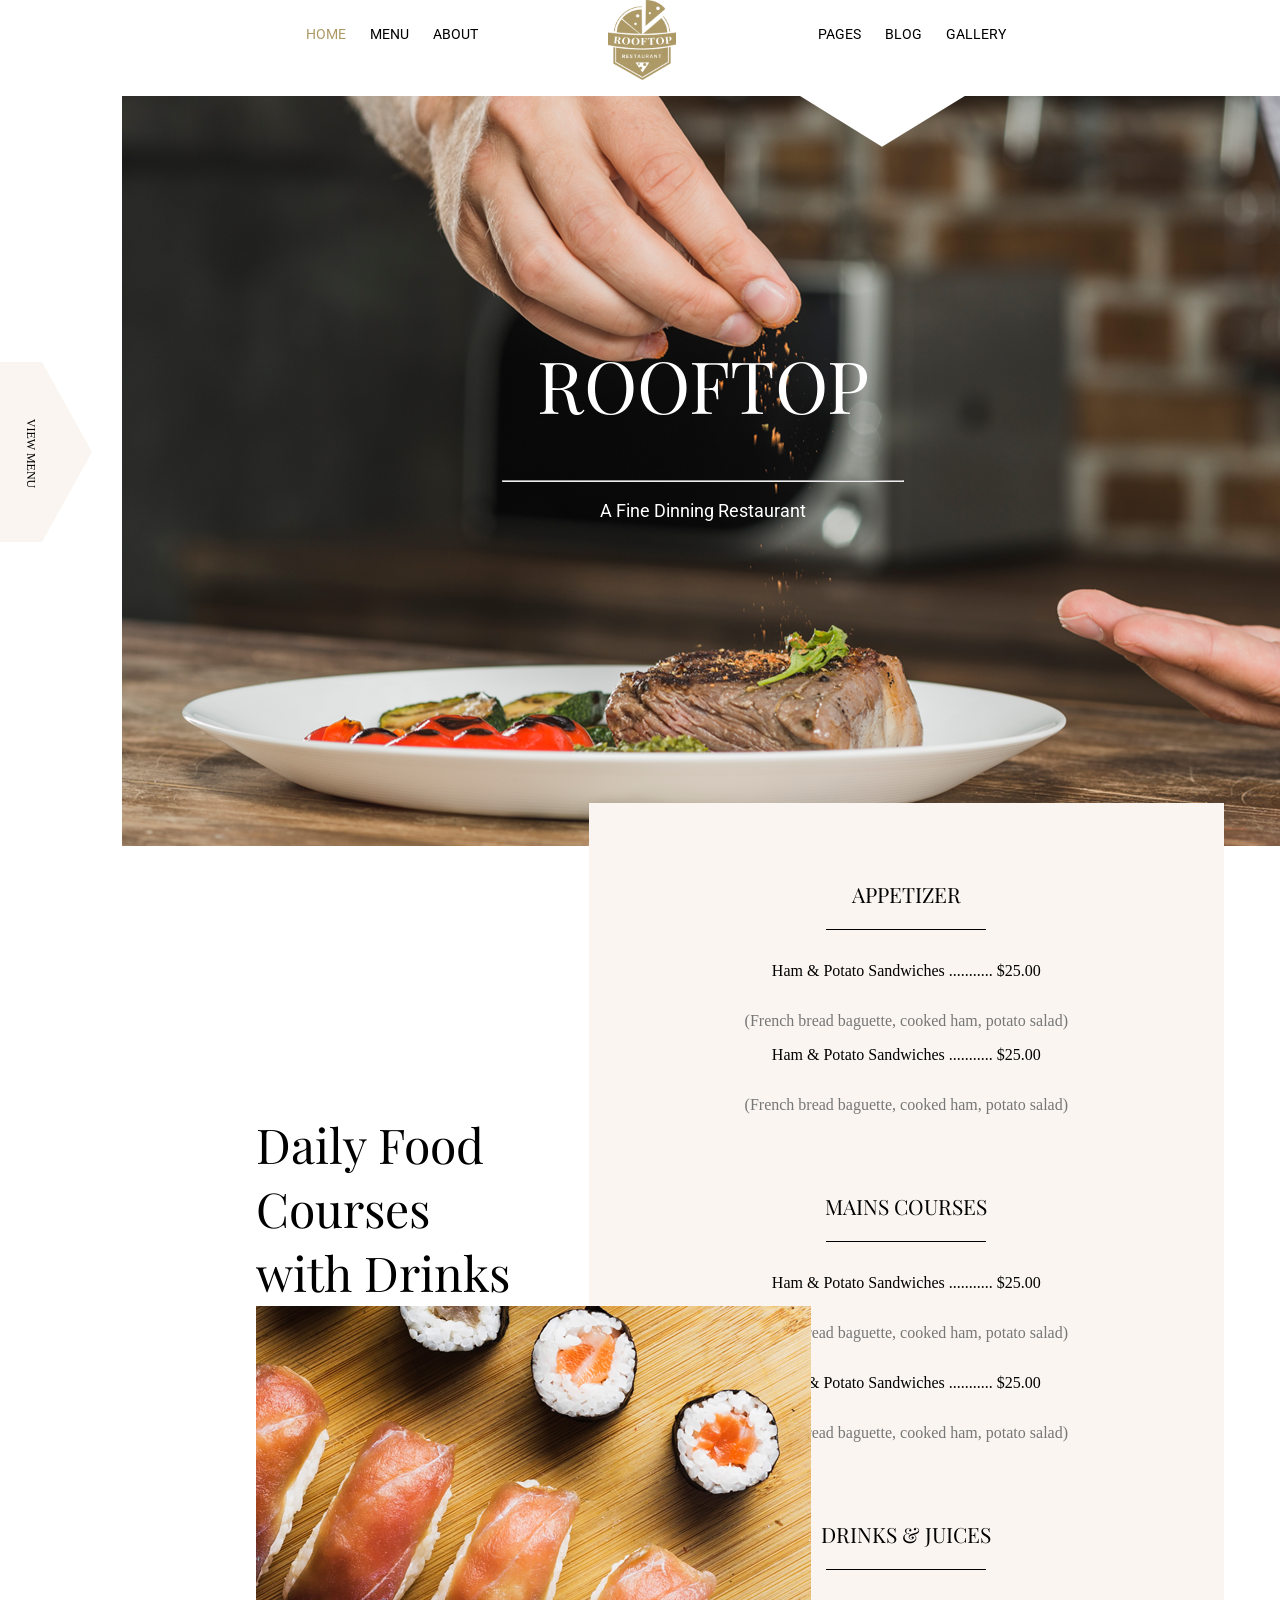
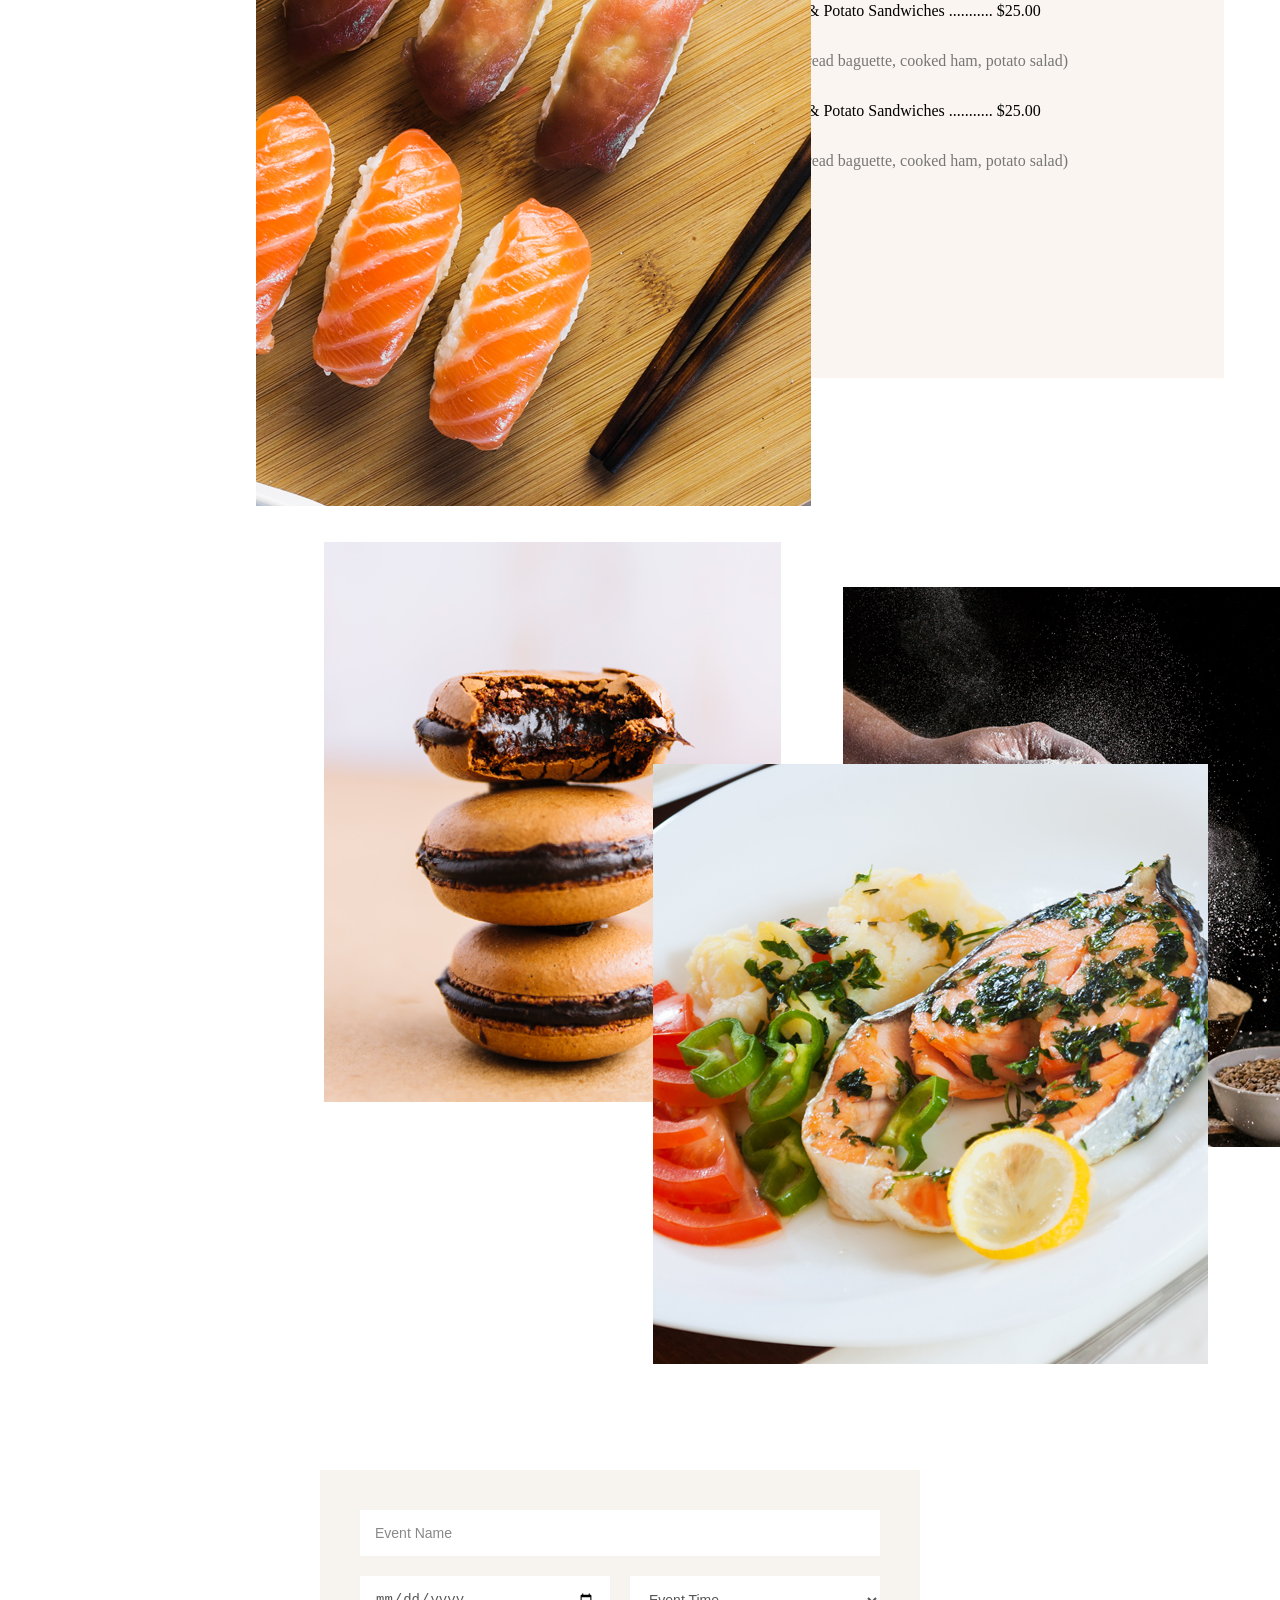
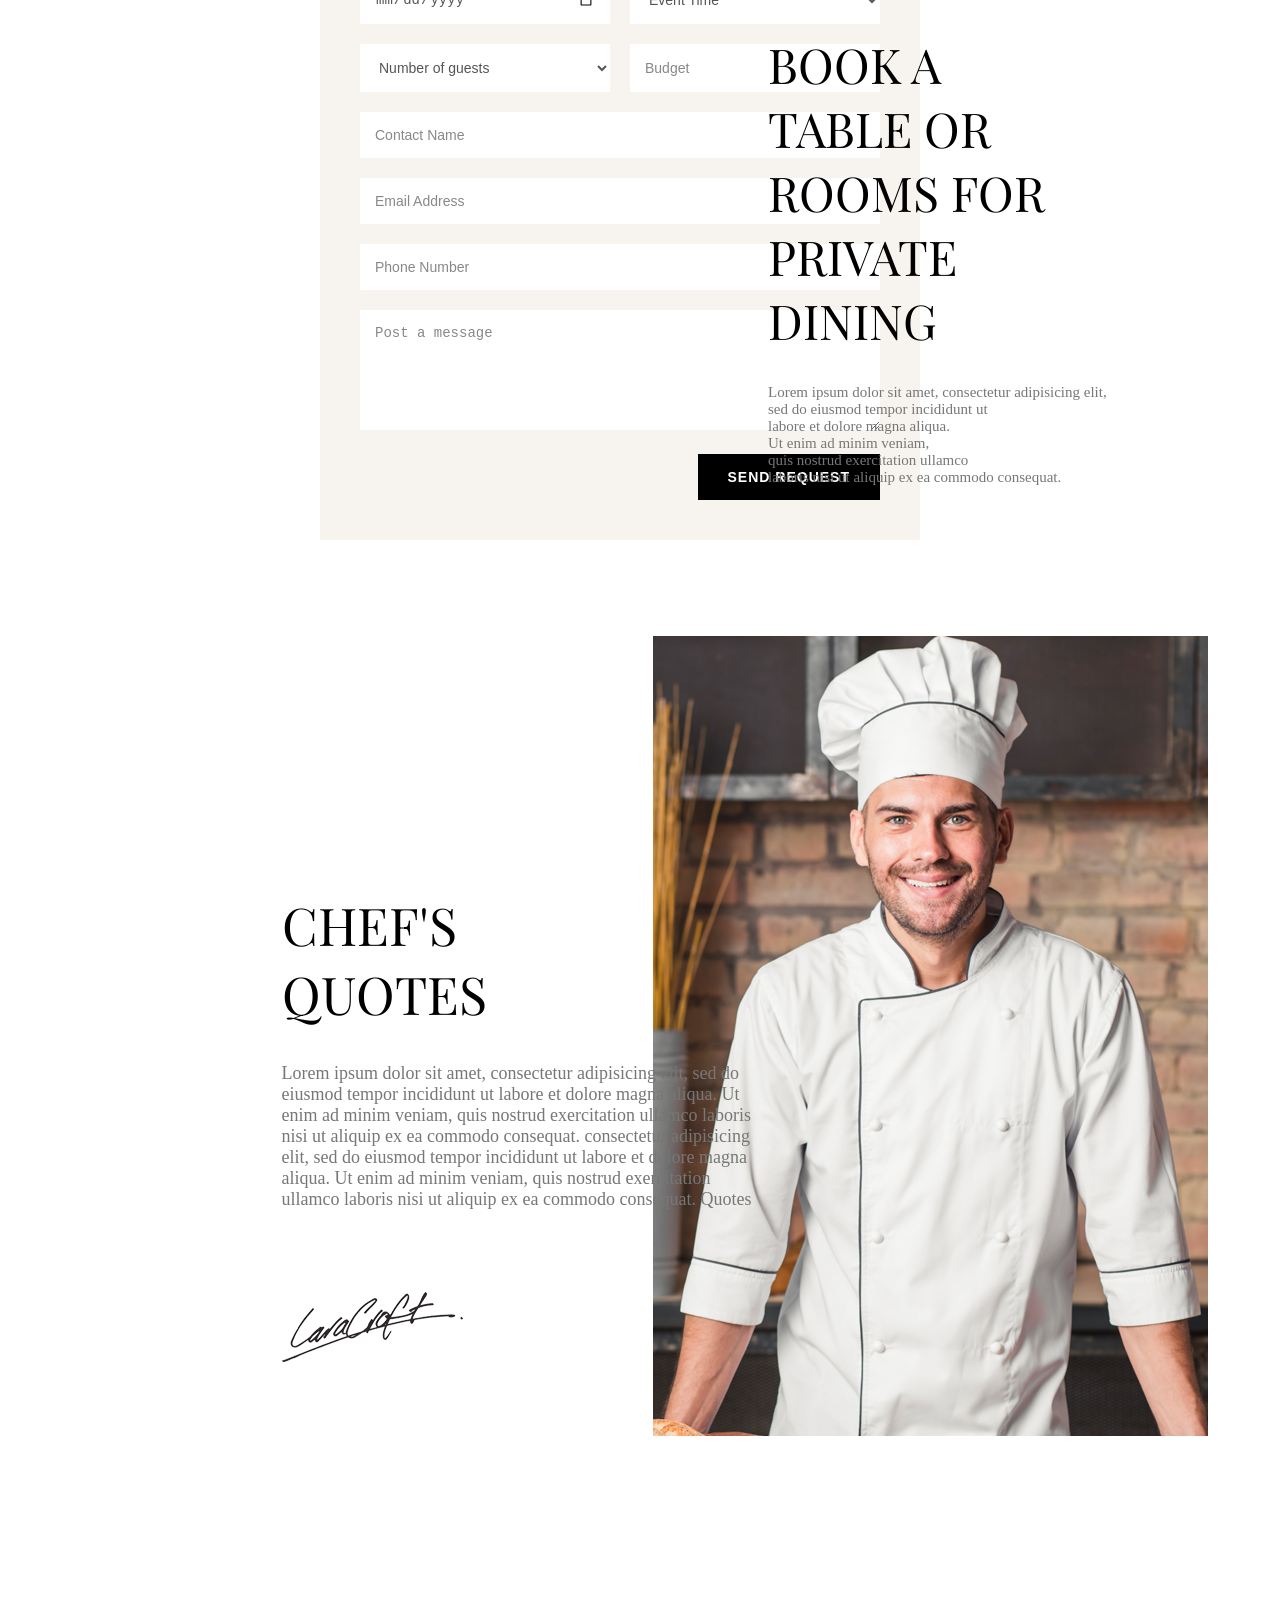
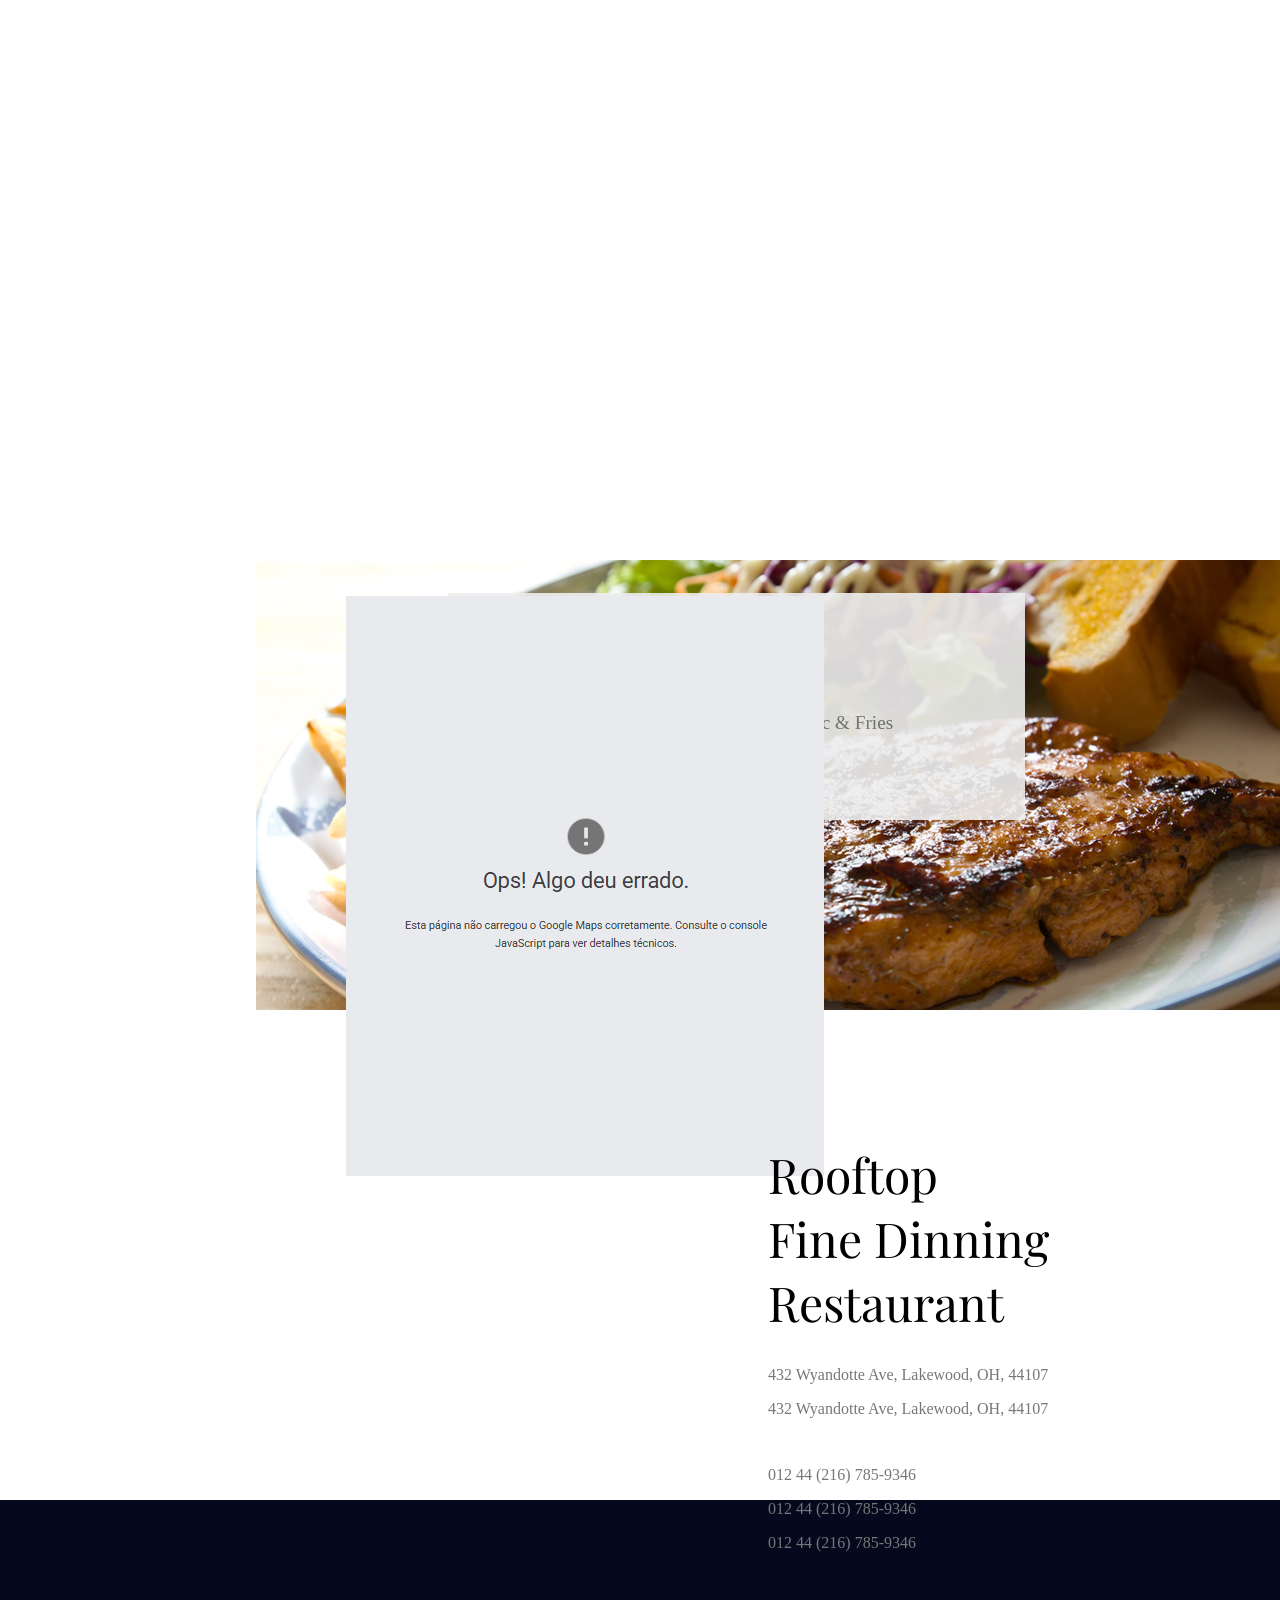
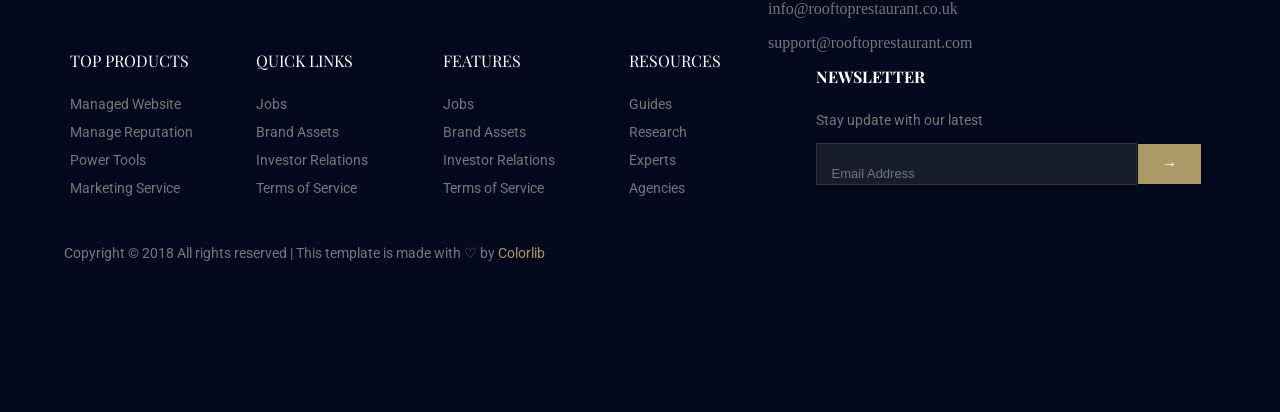
<file: index.html>
<!DOCTYPE html>
<html lang="en">
<head>
    <meta charset="UTF-8">
    <meta name="viewport" content="width=device-width, initial-scale=1.0">
    <title>Rooftop Restaurant</title>
    <link rel="stylesheet" href="style.css">
    <link rel="preconnect" href="https://fonts.googleapis.com">
    <link rel="stylesheet" href="cab.css">
    <link rel="preconnect" href="https://fonts.gstatic.com" crossorigin>
    <link href="https://fonts.googleapis.com/css2?family=Roboto:ital,wght@0,100..900;1,100..900&display=swap" rel="stylesheet">
    <link rel="preconnect" href="https://fonts.googleapis.com">
    <link rel="preconnect" href="https://fonts.gstatic.com" crossorigin>
    <link href="https://fonts.googleapis.com/css2?family=Playfair+Display:ital,wght@0,400..900;1,400..900&display=swap" rel="stylesheet">

</head>
<body>


    <div class="cabecalho">
    <ol class="cab1">
             <li><a id="a" class="a_cab" href="index.html">HOME</a></li>
            <li><a class="a_cab" href="menu.html">MENU</a></li>
            <li><a class="a_cab" href="about.html">ABOUT</a></li>
        </ol>
        <img class="logo" src="logo.png" alt="logo">
        <ol class="cab2">
            <li>PAGES</li>
            <li><a  class="a_cab" href="blog.html">BLOG</a></li>
            <li><a  class="a_cab" href="galery.html">GALLERY</a></li>
        </ol>
    </div>
    <div class="texto_foto">
    <H1 class="textft">ROOFTOP</H1>
    <hr class="hr_ttf">
    <p class="p_ft">A Fine Dinning Restaurant</p>
</div>
    <div class="bookdiv">
        <img class="book" src="book-table-bg.png" alt="">
        <p >BOOK A TABLE</p>
    </div>
    <div class="viewdiv">
        <img class="view" src="view-menu-bg.png" alt="">
        <a  href="menu.html">VIEW MENU</a>
    </div>
  
    <img class="prato" src="header-bg.png" alt="prato">
<div class="dd">
    
    <h1 class="texto_dd">Daily Food<br>
        Courses<br>
        with Drinks</h1>
        <p class="p_dd">
            Lorem ipsum dolor sit amet, consectetur adipisicing elit,<br> sed do eiusmod
              tempor incididunt ut <br>labore et dolore magna aliqua.<br> Ut enim ad minim veniam, <br>
             quis nostrud exercitation ullamco<br> laboris nisi ut aliquip ex ea commodo consequat.
        </p>
        <a href="" class="botao_dd">SEE FULL MENU</a>
    </div>
    <div class="menu_list">
        <h3 class="tit_list">APPETIZER</h3>
        <hr class="hr_lt">
        <p class="tit_desc">Ham & Potato Sandwiches ........... $25.00</p>
        <p class="descricao">(French bread baguette, cooked ham, potato salad)</p>
        <p>Ham & Potato Sandwiches ........... $25.00</p>
        <p class="descricao">(French bread baguette, cooked ham, potato salad)</p>

        <h3 class="tit_list">MAINS COURSES</h3>
        <hr class="hr_lt">
        <p class="tit_desc">Ham & Potato Sandwiches ........... $25.00</p>
        <p class="descricao">(French bread baguette, cooked ham, potato salad)</p>
        <p class="tit_desc">Ham & Potato Sandwiches ........... $25.00</p>
        <p class="descricao">(French bread baguette, cooked ham, potato salad)</p>
     
        <h3 class="tit_list">DRINKS & JUICES</h3>
        <hr class="hr_lt">
        <p class="tit_desc" >Ham & Potato Sandwiches ........... $25.00</p>
        <p class="descricao">(French bread baguette, cooked ham, potato salad)</p>
        <p class="tit_desc">Ham & Potato Sandwiches ........... $25.00</p>
        <p class="descricao">(French bread baguette, cooked ham, potato salad)</p>
    </div>
   <img class="sushi" src="g1.jpg" alt="sushi">
   <img class="pao" src="g2.jpg" alt="pao">
   <br>
   <img class="macar" src="g3.jpg" alt="macarrom">
   <br>
   <img class="peixe" src="g4.jpg" alt="peixe">

<div class="form-eventos">
    <form action="#" method="POST">
        
        <input type="text" class="campo" placeholder="Event Name">

        <div class="linha-campos">
            <input type="date" class="campo" placeholder="Event Date">
            <select class="campo">
                <option value="" disabled selected hidden>Event Time</option>
                <option value="morning">Morning</option>
                <option value="afternoon">Afternoon</option>
                <option value="evening">Evening</option>
            </select>
        </div>

        <div class="linha-campos">
            <select class="campo">
                <option value="" disabled selected hidden>Number of guests</option>
                <option value="1-50">1 - 50</option>
                <option value="51-100">51 - 100</option>
                <option value="100+">100+</option>
            </select>
            <input type="text" class="campo" placeholder="Budget">
        </div>

        <input type="text" class="campo" placeholder="Contact Name">
        <input type="email" class="campo" placeholder="Email Address">
        <input type="tel" class="campo" placeholder="Phone Number">

        <textarea class="campo campo-msg" placeholder="Post a message"></textarea>

        <div class="area-botao">
            <button type="button" class="btn-enviar">Send Request</button>
        </div>
    </form>
</div>
   <div class="fr">
    <h1 class="texto_fr">BOOK A<br>
        TABLE OR<br>
        ROOMS FOR<br>
        PRIVATE<br>
        DINING</h1>
        <p class="p_fr">
            Lorem ipsum dolor sit amet, consectetur adipisicing elit,<br> sed do eiusmod
              tempor incididunt ut <br>labore et dolore magna aliqua.<br> Ut enim ad minim veniam, <br>
             quis nostrud exercitation ullamco<br> laboris nisi ut aliquip ex ea commodo consequat.
        </p>
    </div>
    <img class="chef" src="chefs-quotes.jpg" alt="chef">

    <div class="cf">
        <h1 class="texto_cf">CHEF'S<br>
            QUOTES</h1>
            <p class="p_cf">
                Lorem ipsum dolor sit amet, consectetur adipisicing elit, sed do<br> eiusmod tempor 
                incididunt ut labore et dolore magna aliqua. 
                Ut<br> enim ad minim veniam, quis nostrud exercitation ullamco laboris<br> nisi ut 
                aliquip ex ea commodo consequat. consectetur adipisicing<br> elit, sed do eiusmod
                 tempor incididunt ut labore et dolore magna<br> aliqua. Ut enim ad minim veniam, 
                 quis nostrud exercitation<br> ullamco laboris nisi ut aliquip ex ea commodo consequat. Quotes
            </p>
        <img class="acs" src="signature.png" alt="assinatura">
        </div>


            <img class="slide" src="callaction-bg.jpg" alt="">

        <div class="div_mex">
            <h3 class="tit_mx">MAINS COURSE</h3>
            <hr class="hr_mx">
            <p class="des_mx">Ham & Potato Sandwiches geric & Fries</p>
        </div>

        <img class="imgb" src="image.png" alt="">
        <div class="numeros">
            <h1 class="tit_num">Rooftop<br>
                Fine Dinning<br>
                Restaurant</h1>
            <P class="p_num">432 Wyandotte Ave, Lakewood, OH, 44107</P>
            <P class="p_num0">432 Wyandotte Ave, Lakewood, OH, 44107</P>
            <P class="p_num1">012 44 (216) 785-9346</P>
            <P class="p_num">012 44 (216) 785-9346</P>
            <P class="p_num">012 44 (216) 785-9346</P>
            <P class="p_num2">info@rooftoprestaurant.co.uk</P>
            <P class="p_num">support@rooftoprestaurant.com</P>
        </div>


     <header class="rodape">
    <div class="container_rodape">
        <ul class="listas_rodape">
            <li class="li_rodapeTT">TOP PRODUCTS</li>
            <li class="li_rodape">Managed Website</li>
            <li class="li_rodape">Manage Reputation</li>
            <li class="li_rodape">Power Tools</li>
            <li class="li_rodape">Marketing Service</li>
        </ul>
        
        <ol class="listas_rodape">
            <li class="li_rodapeTT">QUICK LINKS</li>
            <li class="li_rodape">Jobs</li>
            <li class="li_rodape">Brand Assets</li>
            <li class="li_rodape">Investor Relations</li>
            <li class="li_rodape">Terms of Service</li>
        </ol>
        
        <ol class="listas_rodape">
            <li class="li_rodapeTT">FEATURES</li>
            <li class="li_rodape">Jobs</li>
            <li class="li_rodape">Brand Assets</li>
            <li class="li_rodape">Investor Relations</li>
            <li class="li_rodape">Terms of Service</li>
        </ol>

        <ol class="listas_rodape">
            <li class="li_rodapeTT">RESOURCES</li>
            <li class="li_rodape">Guides</li>
            <li class="li_rodape">Research</li>
            <li class="li_rodape">Experts</li>
            <li class="li_rodape">Agencies</li>
        </ol>

        <div class="newsletter_rodape">
            <h3 class="li_rodapeTT">NEWSLETTER</h3>
            <p class="p_newsletter">Stay update with our latest</p>
            <div class="input_group">
                <input type="email" placeholder="Email Address" class="input_email">
                <button class="btn_seta">→</button>
            </div>
              <div class="rodape_inferior">
        <p class="copyright_texto">
        Copyright © 2018 All rights reserved | This template is made with ♡ by <span class="destaque_colorlib">Colorlib</span>
        </p>
        </div>
            <div class="sociais_rodape">
                <i class="fi-brands-facebook"></i>
                <i class="fi-brands-twitter"></i>
                <i class="fi-brands-dribbble"></i>
                <i class="fi-brands-behance"></i>
            </div>
        </div>
    </div>
</header>
</body>
</html>
</file>
<file: style.css>
.roboto-uniquifier {
    font-family: "Roboto", sans-serif;
    font-optical-sizing: auto;
    font-weight: weight;
    font-style: normal;
    font-variation-settings:"wdth" 100;
  }

  
.playfair-display-uniquifier {
    font-family: "Playfair Display", serif;
    font-optical-sizing: auto;
    font-weight: weight;
    font-style: normal;
  }
 body { overflow-x: hidden;}

.cab1 {
    position: absolute;
    left: 20%; 
    
}
.cab2 {
    position: absolute;
    left: 60%; 
    
}
.cabecalho li{
    display: inline-block;
    padding: 10px;
    font-family: "Roboto", sans-serif;
    font-size: 14px;
}
li:hover {
    color: #AD9966;
}

.logo {
    position: absolute;
    left: 47.5%;
    width: 68px;
    height: 80px;
}
.cabecalho {
    position: sticky;
    background-color: white;
    height: 10vh;
    width: 100%;
    top: 0;
    z-index: 99;
}
.hr_ttf {
    width: 25em;
}
.prato  {
    position: absolute;
    left: 9.5%;
    top: 6em;
}
.texto_foto {
    position: absolute;
    left: 37.5%;
    top: 18em;
    z-index: 1;
    text-align: center;
    
}
.textft {
    font-size: 72px;
    font-family: "Playfair Display", serif;
    color: white;
    width: 445px;
    font-weight: 100;
}
.p_ft {
    font-size: 18px;
    font-family: "Roboto", sans-serif;
    color: white;
}
.texto_dd {
    position: absolute;
    top: 120%;
    left: 20%;
    font-size: 48px;
    font-family: "Playfair Display", serif;
    font-weight: 100;
}
.p_dd {
    position: absolute;
    left: 21%;
    top: 145%;
    color: #777777;
    font-size: 15px;
}
.botao_dd {
    position: absolute;
    left: 20%;
    top: 160%;
    border: solid 1px;
    background-color: #AD9966;
    padding: 15px;
    text-decoration: none;
    color: white;
}
.botao_dd:hover {
    background-color: white;
    color: #AD9966;
}
.menu_list {
    background-color: #FAF5F0;
    width: 635px;
    height: 1175.5px;
    position: absolute;
    left: 46%;
    top: 89.2%;
    text-align: center;
}
.tit_list {
    font-family: "Playfair Display", serif;
    font-size: 21px;
    margin-top: 3.7em;
    font-weight: 200;
}

.hr_lt {
    border: 0;
    border-bottom: solid 1px rgb(0, 0, 0);
    width: 10em;
}
.descricao {
    color: #777777;
    margin-top: 2em;
}
.tit_desc {
    margin-top: 2em;
}

.sushi {
    margin-left: 20%;
    margin-top: 95%;
    z-index: 10;
    position: relative;
}

.pao {
    margin-left: 2em;
    position: absolute;
    top: 243vh;
}

.macar {
    position: relative;
    margin-top: 2em;
    left: 25.3%;
}

.peixe {
    margin-left: 51%;
    position: relative;
    bottom: 38vh;
}

.texto_fr {
    margin-left: 60%;
    font-size: 48px;
    font-family: "Playfair Display", serif;
    font-weight: 100;
}
.p_fr {
    margin-left: 60%;
    color: #777777;
    font-size: 15px;
}
.fr {
    position: relative;
    bottom: 60vh;
}

.chef {
    position: relative;
    left: 51%;
    bottom: 45vh;
}

.texto_cf {
    font-size: 52px;
    font-family: "Playfair Display", serif;
    font-weight: 100;
}
.p_cf {
 
    color: #777777;
    font-size: 18px;
}
.cf {
    position: relative;
    bottom: 110vh;
    left: 22%;
}

.acs {
    margin-top: 4em;
}

.slide {
    position: absolute;
    left: 20%;
    top: 335em;

}



.div_mex {
    position: absolute;
    bottom: -295em;
    left: 35%;
    opacity: 90%;
    text-align: center;
    background-color: #eeeeee;
    width: 513px;
    height: 163px;
    padding: 2em;
}

.hr_mx {
    width: 10em;
    color: #969696;
   
}

.des_mx {
    color: #777777;
    font-size: 1.2em;

}

.tit_mx {
    font-weight: 100;
    font-size: 1.3em;

}

.imgb {
    margin: 0;
    position: relative;
    left: 27%;
    top: -10em;
}

.numeros {
    margin-left: 60%;
    margin-bottom: 5em;
    position: absolute;
    bottom:  -353em;
}

.tit_num {
    font-size: 48px;
    font-family: "Playfair Display", serif;
    font-weight: 100;
}

.p_num {
    color: #777777;

}

.p_num0 {
    color: #777777;
    margin-top: 0em;
}

.p_num1 {
    color: #777777;
    margin-top: 3em;
}

.p_num2 {
    color: #777777;
    margin-top: 3em;
}


.rodape {
    background-color: #04091e;
    padding: 150px 0;
    width: 100%;
    text-align: center;
    height: auto;
    box-sizing: border-box;
    margin-top: 10em;
}

.container_rodape {
    width: 1140px; 
    margin: 0 auto;
    text-align: left;
}


.listas_rodape {
    display: inline-block;
    vertical-align: top;
    width: 16%; 
    list-style: none;
    padding: 0;
    margin: 0;
}


.li_rodapeTT {
    color: #ffffff; 
    font-family: "Playfair Display", serif;
   
    font-size: 16px;
    margin-bottom: 25px;
    text-transform: uppercase;
}


.li_rodape, .p_newsletter {
    color: #777777; 
    font-family: "Roboto", sans-serif;
    font-size: 14px;
    margin-bottom: 12px;
    text-decoration: none;
    display: block;
}

.li_rodape:hover {
    color: #AD9966;
}


.newsletter_rodape {
    display: inline-block;
    vertical-align: top;
    width: 28%;
    box-sizing: border-box;
}


.input_group {
    background-color: #191d2b; 
    border: 1px solid #333333;
    width: 100%;
    height: 40px;
    margin-top: 15px;
}

.input_email {
    background: transparent;
    border: none;
    padding: 10px 15px;
    color: #ffffff;
    width: 75%;
    height: 100%;
    outline: none;
    float: left;
    font-size: 13px;
}


.btn_seta {
    background-color: #AD9966; 
    color: #ffffff;
    border: none;
    width: 20%;
    height: 100%;
    cursor: pointer;
    float: right;
    font-size: 16px;
    position: relative;
    left: 4.1em;
    bottom: 3.75em;

}

.btn_seta:hover {
    background-color: #191d2b;
}

#a { color: #AD9966;}
.input_group::after {
    content: "";
    display: table;
    clear: both;
}

.rodape_inferior {
    width: 1140px;
    padding-top: 40px;
    position: relative;
    right: 47em;

}

.destaque_colorlib {
    color: #AD9966;
}

.copyright_texto {
    color: #777777;
    font-family: "Roboto", sans-serif;
    font-size: 14px;
    display: inline-block;
    margin: 0;
}


.fi-brands-facebook {
   font-size: 50px;
   color:#ffffff;
}

.form-eventos {
    background-color: #f7f4ef;
    padding: 40px;
    width: 100%;
    max-width: 600px;
    box-sizing: border-box;
    font-family: Arial, sans-serif;
    margin-left: 20em;
    margin-top: -15em;
}

.book {
    margin-left: 96%;
    margin-top: 17em;
    
}

.bookdiv{
    position: fixed;
    width: 100%;
}

.bookdiv p {
    color: #000000;
    text-align: center;
    transition: 0.3s;
    margin-left: 97%;
    font-size: 12px;
    position: absolute;
    top: 28em;
    display: inline-block;
    transform: rotate(270deg);
}


.viewdiv{
    position: fixed;
    width: 100%;
    margin-top: 17em;
}

.viewdiv > a:hover{
    
    transform: rotate(90deg);
}

.viewdiv a {
    color: #000000;
    text-align: center;
    transition: 0.3s;
    text-decoration: none;
    margin-left: -8em;
    font-size: 12px;
    position: absolute;
    top: 7em;
    display: inline-block;
  transform: rotate(90deg);
}


.form-eventos .campo {
    width: 100%;
    padding: 15px;
    margin-bottom: 20px;
    border: none;
    background-color: #ffffff;
    color: #555;
    font-size: 14px;
    box-sizing: border-box;
    outline: none;
}


.form-eventos .linha-campos {
    display: flex;
    gap: 20px;
}

.form-eventos .linha-campos > * {
    flex: 1; 
}


.form-eventos .campo-msg {
    resize: vertical;
    min-height: 120px;
}


.form-eventos .area-botao {
    display: flex;
    justify-content: flex-end;
}


.form-eventos .btn-enviar {
    background-color: #000000;
    color: #ffffff;
    border: none;
    padding: 15px 30px;
    font-size: 14px;
    font-weight: bold;
    cursor: pointer;
    letter-spacing: 1px;
    text-transform: uppercase;
    transition: background-color 0.2s;
}

.form-eventos .btn-enviar:hover {
    background-color: #AD9966;
    
}

.form-eventos .campo::placeholder {
    color: #888888;
}





::selection {
    background: #AD9966; 
    color: #ffffff;         
  }
body { height: 700vh;
        margin: 0}
</file>
<file: cab.css>
.a_cab {
    text-decoration: none;
    color: black;
}

.a_cab:hover {
   color:  #AD9966 ;
}
</file>
